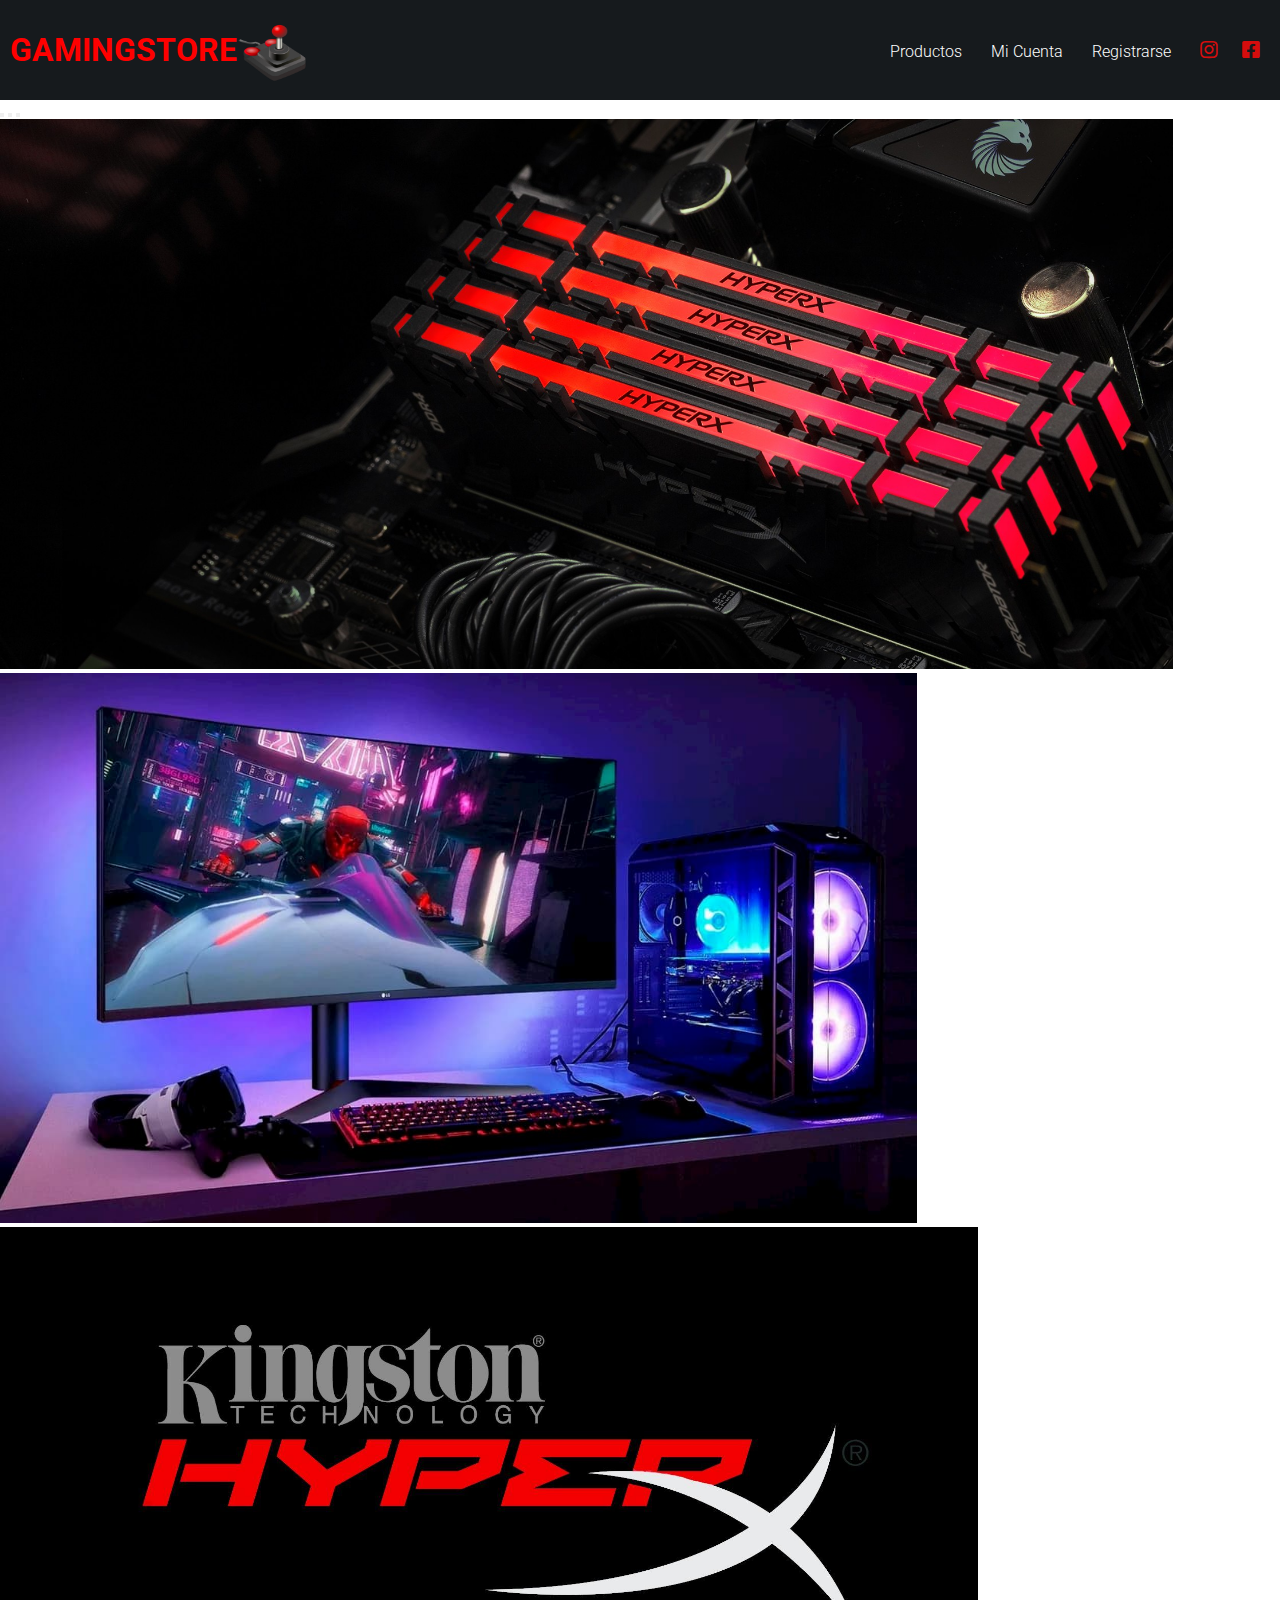
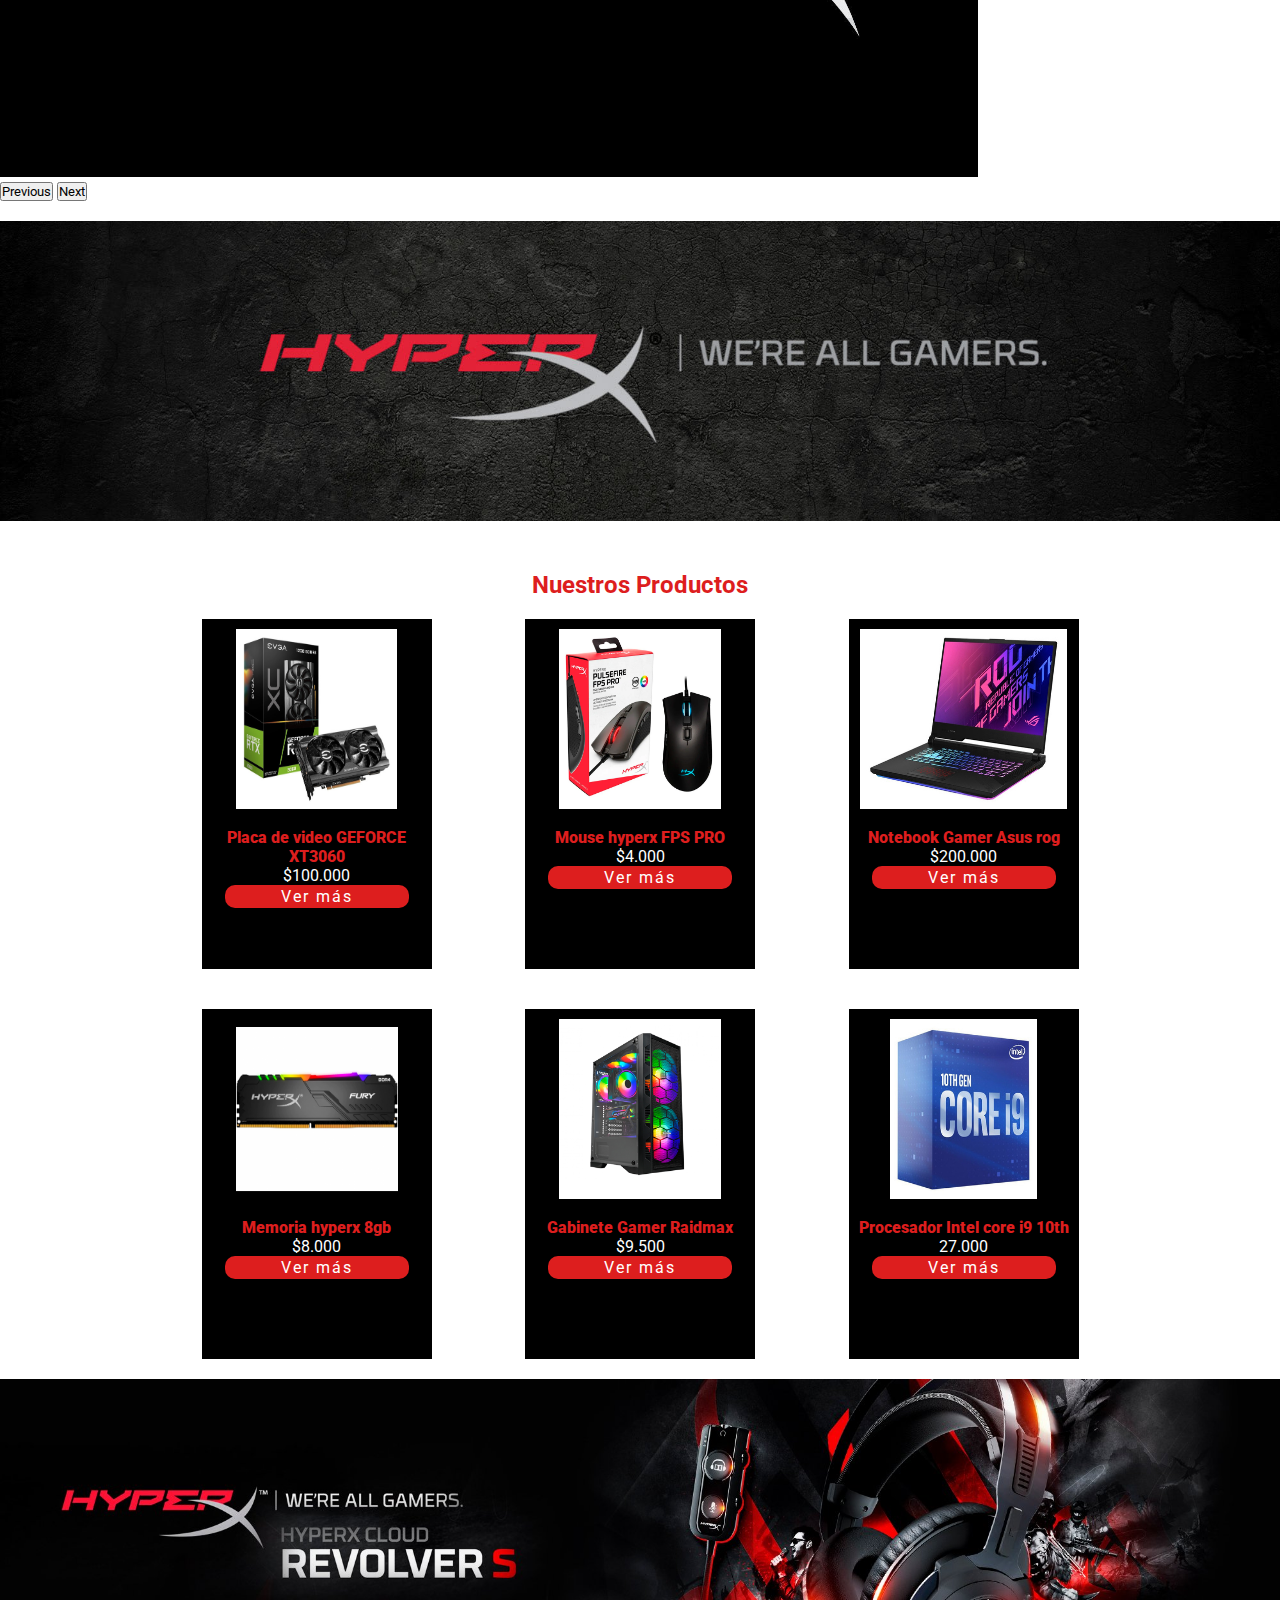
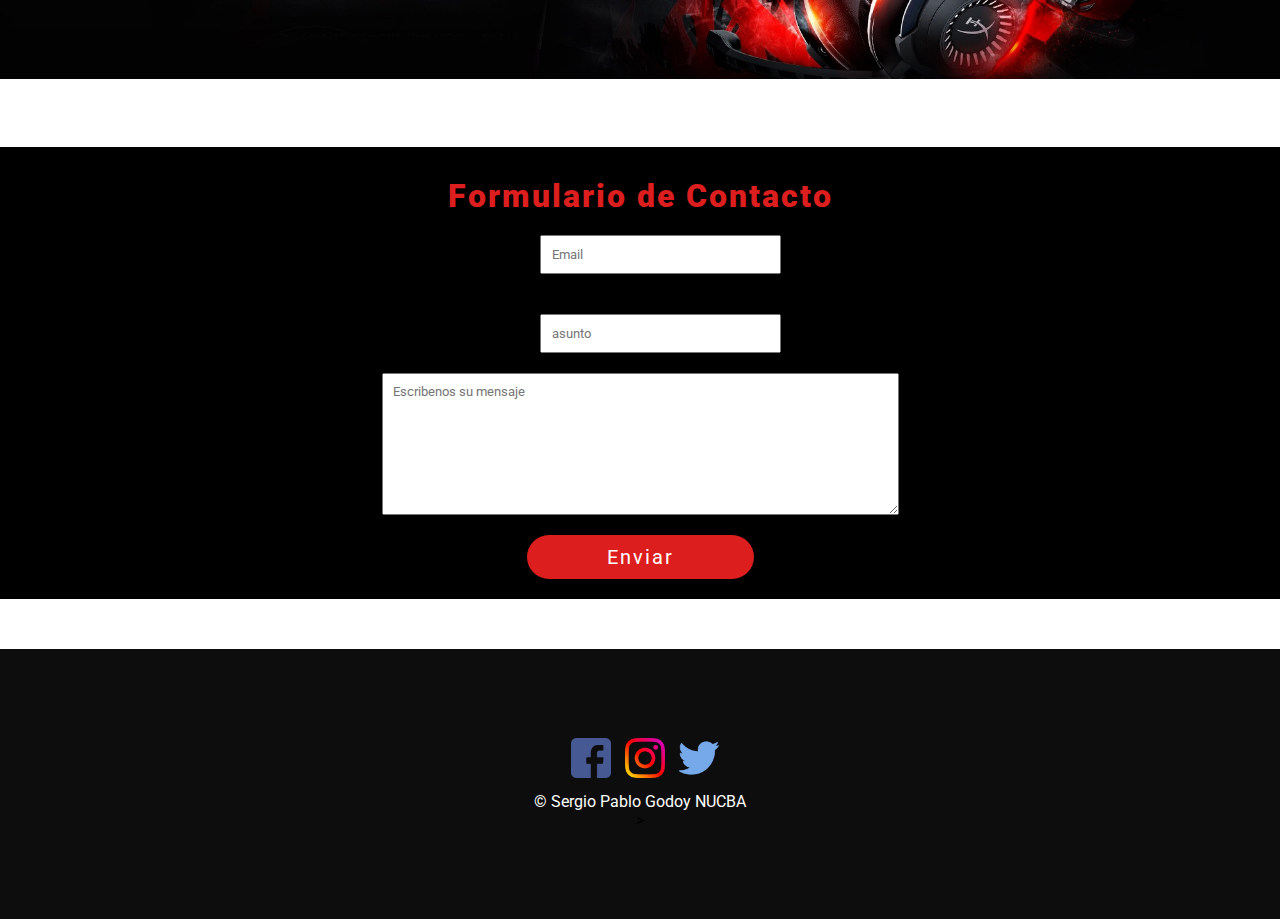
<file: index.html>
<!DOCTYPE html>
<html lang="en">
  <head>
    <meta charset="UTF-8" />
    <meta http-equiv="X-UA-Compatible" content="IE=edge" />
    <meta name="viewport" content="width=device-width, initial-scale=1.0" />
    <link
      rel="stylesheet"
      href="//use.fontawesome.com/releases/v5.0.7/css/all.css"
    />
    <link
      href="https://cdn.jsdelivr.net/npm/bootstrap@5.0.2/dist/css/bootstrap.min.css"
      rel="stylesheet"
      integrity="sha384-EVSTQN3/azprG1Anm3QDgpJLIm9Nao0Yz1ztcQTwFspd3yD65VohhpuuCOmLASjC"
      crossorigin="anonymous"
    />
    <link rel="shortcut icon" href="./assets/logo.ico.png">
    <link rel="stylesheet" href="style.css" />
    <title>GAMINGSTORE</title>
  </head>
  <body>
    <header class="contenedor">
      <div class="logo">
        <h1><a href="index.html">GAMINGSTORE</a></h1>
        <img src="./assets/klipartz.com.png" />
      </div>

      <nav class="menu">
        <ul>
          <li><a href="#productos">Productos</a></li>
          <!-- <li><a href="">Pc Armadas</a></li> -->
          <li><a href="login.html">Mi Cuenta</a></li>
          <li><a href="register.html">Registrarse</a></li>
          <!-- i<l><a href=""><i class="fab fa-instagram"></i></a></li>
          <li><a href=""><i class="fab fa-facebook-square"></i></a></li> -->
          <div class="icons">
            <span
              ><a href="https://www.instagram.com" target="_blank"><i class="fab fa-instagram"></i></a
            ></span>
            <span
              ><a href="https://www.faceboook.com" target="_blank"><i class="fab fa-facebook-square"></i></a
            ></span>
          </div>
        </ul>
      </nav>

      <nav class="menu2">
        <i class="fas fa-bars"></i>
        <ul class="dropdown">
          <li><a href="#productos">Productos</a></li>
          <li><a href="login.html">Mi Cuenta</a></li>
          <li><a href="register.html">Registrarse</a></li>
        </ul>
      </nav>

    </header>
    <div
      id="carouselExampleIndicators"
      class="carousel slide"
      data-bs-ride="carousel"
    >
      <div class="carousel-indicators">
        <button
          type="button"
          data-bs-target="#carouselExampleIndicators"
          data-bs-slide-to="0"
          class="active"
          aria-current="true"
          aria-label="Slide 1"
        ></button>
        <button
          type="button"
          data-bs-target="#carouselExampleIndicators"
          data-bs-slide-to="1"
          aria-label="Slide 2"
        ></button>
        <button
          type="button"
          data-bs-target="#carouselExampleIndicators"
          data-bs-slide-to="2"
          aria-label="Slide 3"
        ></button>
      </div>
      <div class="carousel-inner">
        <div class="carousel-item active">
          <img
            src="./assets/hx-hero-memory-predator-ddr4-rgb-lg.jpg"
            class="d-block w-100"
          />
        </div>
        <div class="carousel-item">
          <img
            src="./assets/pc_para_streaming_gaming.jpg"
            class="d-block w-100"
          />
        </div>
        <div class="carousel-item">
          <img src="./assets/wp2503313.jpg" class="d-block w-100" />
        </div>
      </div>
      <button
        class="carousel-control-prev"
        type="button"
        data-bs-target="#carouselExampleIndicators"
        data-bs-slide="prev"
      >
        <span class="carousel-control-prev-icon" aria-hidden="true"></span>
        <span class="visually-hidden">Previous</span>
      </button>
      <button
        class="carousel-control-next"
        type="button"
        data-bs-target="#carouselExampleIndicators"
        data-bs-slide="next"
      >
        <span class="carousel-control-next-icon" aria-hidden="true"></span>
        <span class="visually-hidden">Next</span>
      </button>
    </div>
    <main>
      <div class="banner">
        <img src="./assets/Header-Banner.jpg" />
      </div>

      <section class="section-product">
        <h2 id="productos">Nuestros Productos</h2>
        <div class="products">
          <figure class="product" id="productos">
            <div class="imgContainer">
              <img src="./assets/rtx 3060 12gb.jpg" />
            </div>
            <p class="description">
              <a href="producto1.html">Placa de video GEFORCE XT3060</a>
            </p>
            <p class="price">$100.000</p>
            <a class="boton" href="producto1.html">Ver más</a>
          </figure>

          <figure class="product">
            <div class="imgContainer">
              <img src="./assets/mouse.png" />
            </div>
            <p class="description"><a href="#">Mouse hyperx FPS PRO</a></p>
            <p class="price">$4.000</p>
            <a class="boton" href="producto2.html">Ver más</a>
          </figure>

          <figure class="product">
            <div class="imgContainer">
              <img src="./assets/notebook.jpg" />
            </div>
            <p class="description"><a href="#">Notebook Gamer Asus rog</a></p>
            <p class="price">$200.000</p>
            <a class="boton" href="producto3.html">Ver más</a>
          </figure>

          <figure class="product">
            <div class="imgContainer">
              <img src="./assets/memoria ram.jpg" />
            </div>
            <p class="description"><a href="#">Memoria hyperx 8gb</a></p>
            <p class="price">$8.000</p>
            <a class="boton" href="producto4.html">Ver más</a>
          </figure>

          <figure class="product">
            <div class="imgContainer">
              <img src="./assets/gabinete.jpg" />
            </div>
            <p class="description"><a href="#">Gabinete Gamer Raidmax</a></p>
            <p class="price">$9.500</p>
            <a class="boton" href="producto5.html">Ver más</a>>
          </figure>

          <figure class="product">
            <div class="imgContainer">
              <img src="./assets/procesador.jpg" />
            </div>
            <p class="description">
              <a href="#">Procesador Intel core i9 10th</a>
            </p>
            <p class="price">27.000</p>
            <a class="boton" href="producto6.html">Ver más</a>
          </figure>
        </div>
      </section>

      <img class="banner2" src="./assets/Banner3HyperX.jpg" />

      <form class="formulario">
        <h3>Formulario de Contacto</h3>
        <section class="content-form">
          <label for="">
            <input class="entradas" type="text" placeholder="Email" />
          </label>
          <label for="">
            <input class="entradas" type="text" placeholder="asunto" />
          </label>
            <textarea
              name=""
              id=""
              cols="60"
              rows="8"
              placeholder="Escribenos su mensaje"
            ></textarea>
          <button>Enviar</button>
        </section>
      </form>

      <footer>
        <div class="icons2">
         <a href="http://www.facebook.com" target="_blank" ><img src="./assets/facebook.png"/></a> 
         <a href="http://www.instagram.com" target="_blank" ><img src="./assets/instagram.png"/></a>
          <a href="http://www.twitter.com" target="_blank"><img src="./assets/twitter.png" /></a>
        </div>
       <a href="mailto:sergiogodoy@gmail.com" target="_blank">&copy; Sergio Pablo Godoy NUCBA</a>
        >
      </footer>
    </main>
    <script
      src="https://cdn.jsdelivr.net/npm/bootstrap@5.0.2/dist/js/bootstrap.bundle.min.js"
      integrity="sha384-MrcW6ZMFYlzcLA8Nl+NtUVF0sA7MsXsP1UyJoMp4YLEuNSfAP+JcXn/tWtIaxVXM"
      crossorigin="anonymous"
    ></script>
  </body>
</html>
</file>
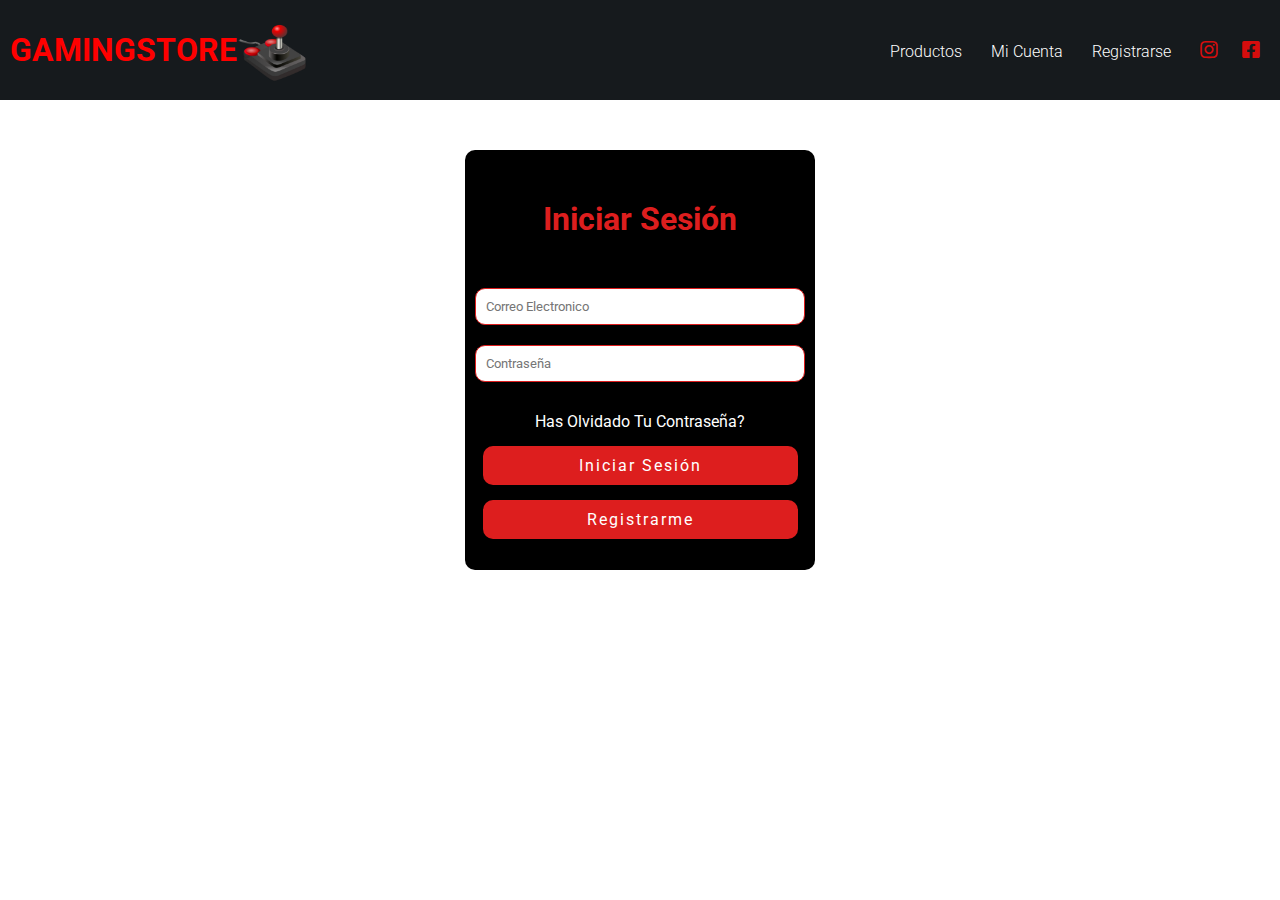
<file: login.html>
<!DOCTYPE html>
<html lang="en">
  <head>
    <meta charset="UTF-8" />
    <meta http-equiv="X-UA-Compatible" content="IE=edge" />
    <meta name="viewport" content="width=device-width, initial-scale=1.0" />
    <link
      rel="stylesheet"
      href="//use.fontawesome.com/releases/v5.0.7/css/all.css"
    />
    <link rel="shortcut icon" href="./assets/logo.ico.png">
    <link rel="stylesheet" href="style.css" />
    <title>Iniciar Sesión</title>
  </head>
  <body>
    <header class="contenedor">
        <div class="logo">
          <h1><a href="index.html">GAMINGSTORE</a></h1>
          <img src="./assets/klipartz.com.png" />
        </div>
  
        <nav class="menu">
          <ul>
            <li><a href="#productos">Productos</a></li>
            <li><a href="login.html">Mi Cuenta</a></li>
            <li><a href="register.html">Registrarse</a></li>
            <!-- i<l><a href=""><i class="fab fa-instagram"></i></a></li>
            <li><a href=""><i class="fab fa-facebook-square"></i></a></li> -->
            <div class="icons">
              <span
                ><a href=""><i class="fab fa-instagram"></i></a
              ></span>
              <span
                ><a href=""><i class="fab fa-facebook-square"></i></a
              ></span>
            </div>
          </ul>
        </nav>

        <nav class="menu2">
          <i class="fas fa-bars"></i>
          <ul class="dropdown">
            <li><a href="#productos">Productos</a></li>
            <li><a href="login.html">Mi Cuenta</a></li>
            <li><a href="register.html">Registrarse</a></li>
          </ul>
        </nav>
      </header>


      <form class="login">
        <h2>Iniciar Sesión</h2>
    <div class="entradas">
        <input type="email" name="" id="" placeholder="Correo Electronico">
        <input type="password" name="" id="" placeholder="Contraseña">
    </div>   
        <a href="">Has Olvidado Tu Contraseña?</a>
    <div class="botones">
        <button>Iniciar Sesión</button>
        <Button>Registrarme</Button>
    </div>
    </form>
    </div>
  </body>
</html>
</file>
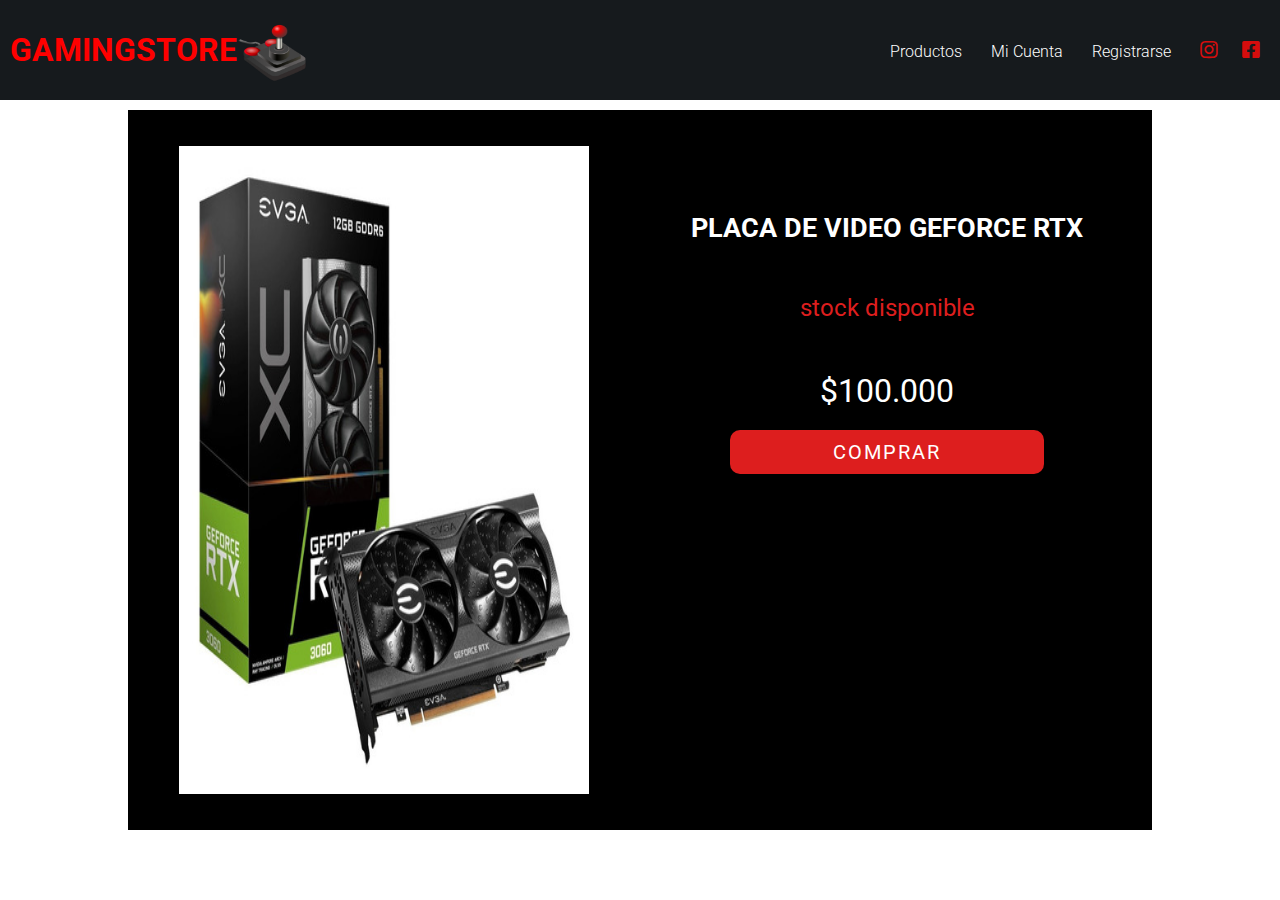
<file: producto1.html>
<!DOCTYPE html>
<html lang="en">
  <head>
    <meta charset="UTF-8" />
    <meta http-equiv="X-UA-Compatible" content="IE=edge" />
    <meta name="viewport" content="width=device-width, initial-scale=1.0" />
    <link
      rel="stylesheet"
      href="//use.fontawesome.com/releases/v5.0.7/css/all.css"
    />
    <link rel="stylesheet" href="style.css" />
    <title>Placa de video GEFORCE</title>
  </head>
  <body>
    <header class="contenedor">
      <div class="logo">
        <h1><a href="index.html">GAMINGSTORE</a></h1>
        <img src="./assets/klipartz.com.png" />
      </div>

      <nav class="menu">
        <ul>
          <li><a href="#productos">Productos</a></li>
          <li><a href="login.html">Mi Cuenta</a></li>
          <li><a href="register.html">Registrarse</a></li>
          <!-- i<l><a href=""><i class="fab fa-instagram"></i></a></li>
            <li><a href=""><i class="fab fa-facebook-square"></i></a></li> -->
          <div class="icons">
            <span
              ><a href="https://www.instagram.com" target="_blank"
                ><i class="fab fa-instagram"></i></a
            ></span>
            <span
              ><a href="https://www.faceboook.com" target="_blank"
                ><i class="fab fa-facebook-square"></i></a
            ></span>
          </div>
        </ul>
      </nav>

      <nav class="menu2">
        <i class="fas fa-bars"></i>
        <ul class="dropdown">
          <li><a href="#productos">Productos</a></li>
          <li><a href="login.html">Mi Cuenta</a></li>
          <li><a href="register.html">Registrarse</a></li>
        </ul>
      </nav>
    </header>

    <section class="producto1">
      <img src="./assets/rtx 3060 12gb.jpg" alt="" />
      <div class="producto-info">
        <h1>Placa de video GEFORCE RTX</h1>
          <p class="stock">stock disponible</p>
          <p>$100.000</p>
          <button>COMPRAR</button>
      </div>
    </section>
  </body>
</html>
</file>
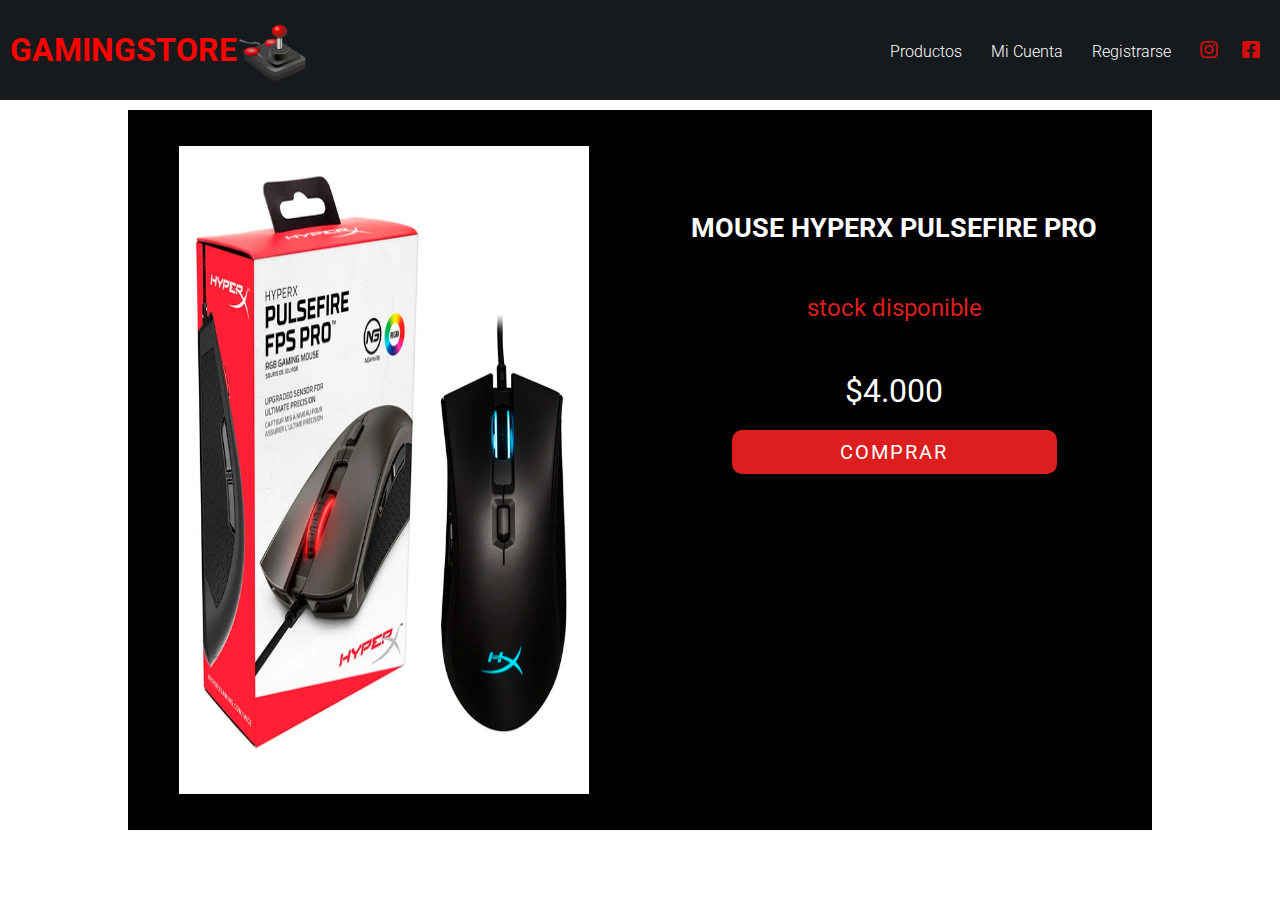
<file: producto2.html>
<!DOCTYPE html>
<html lang="en">
  <head>
    <meta charset="UTF-8" />
    <meta http-equiv="X-UA-Compatible" content="IE=edge" />
    <meta name="viewport" content="width=device-width, initial-scale=1.0" />
    <link
      rel="stylesheet"
      href="//use.fontawesome.com/releases/v5.0.7/css/all.css"
    />
    <link rel="stylesheet" href="style.css" />
    <title>Mouse hyperx pulsefire pro</title>
  </head>
  <body>
    <header class="contenedor">
      <div class="logo">
        <h1><a href="index.html">GAMINGSTORE</a></h1>
        <img src="./assets/klipartz.com.png" />
      </div>

      <nav class="menu">
        <ul>
          <li><a href="#productos">Productos</a></li>
          <li><a href="login.html">Mi Cuenta</a></li>
          <li><a href="register.html">Registrarse</a></li>
          <!-- i<l><a href=""><i class="fab fa-instagram"></i></a></li>
            <li><a href=""><i class="fab fa-facebook-square"></i></a></li> -->
          <div class="icons">
            <span
              ><a href="https://www.instagram.com" target="_blank"
                ><i class="fab fa-instagram"></i></a
            ></span>
            <span
              ><a href="https://www.faceboook.com" target="_blank"
                ><i class="fab fa-facebook-square"></i></a
            ></span>
          </div>
        </ul>
      </nav>

      <nav class="menu2">
        <i class="fas fa-bars"></i>
        <ul class="dropdown">
          <li><a href="#productos">Productos</a></li>
          <li><a href="login.html">Mi Cuenta</a></li>
          <li><a href="register.html">Registrarse</a></li>
        </ul>
      </nav>
    </header>

    <section class="producto1">
      <img src="./assets/mouse.png" alt="" />
      <div class="producto-info">
        <h1>Mouse hyperx pulsefire pro</h1>
        <!-- <div class="info2"> -->
          <p class="stock">stock disponible</p>
          <p>$4.000</p>
          <button>COMPRAR</button>
        <!-- </div> -->
      </div>
    </section>
  </body>
</html>
</file>
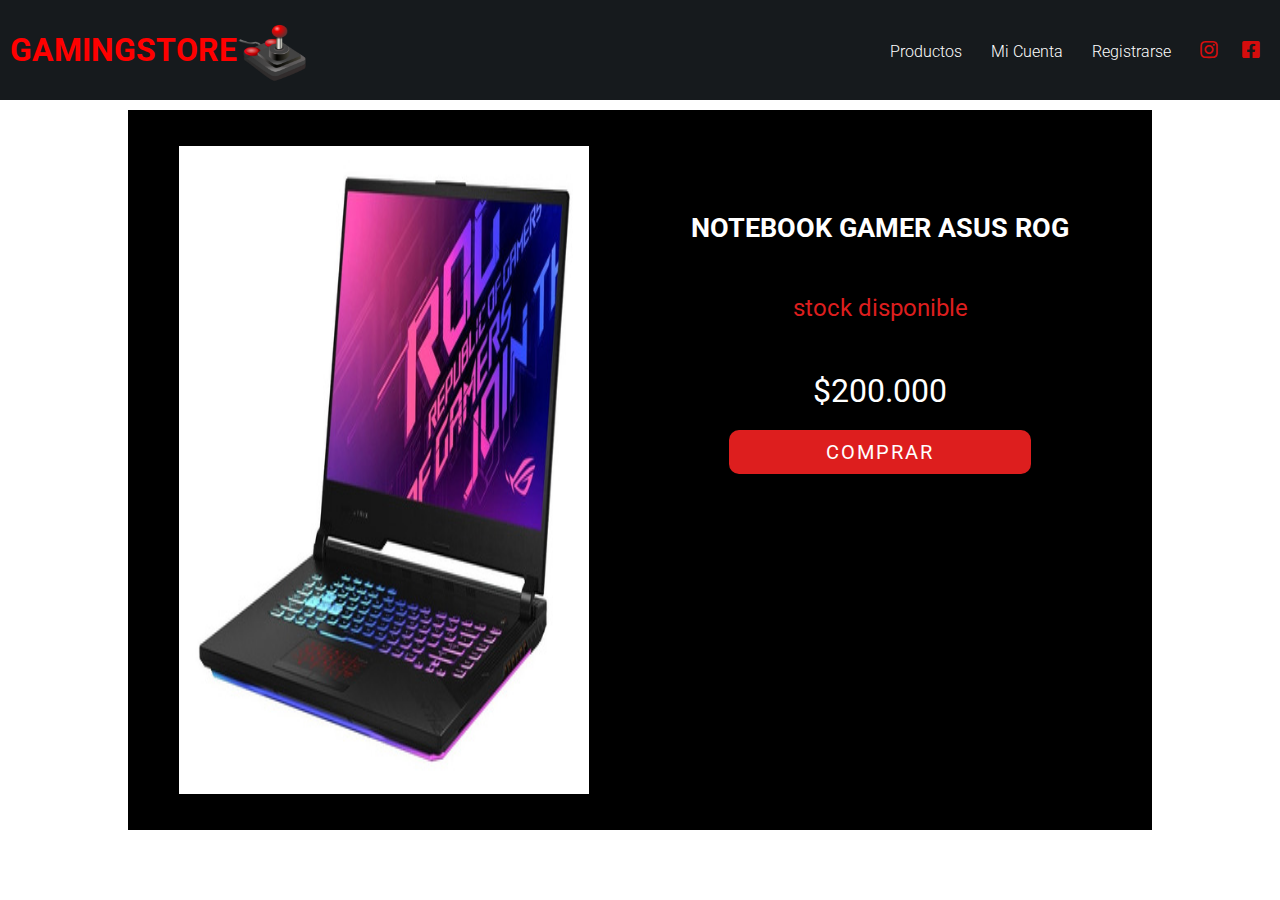
<file: producto3.html>
<!DOCTYPE html>
<html lang="en">
  <head>
    <meta charset="UTF-8" />
    <meta http-equiv="X-UA-Compatible" content="IE=edge" />
    <meta name="viewport" content="width=device-width, initial-scale=1.0" />
    <link
      rel="stylesheet"
      href="//use.fontawesome.com/releases/v5.0.7/css/all.css"
    />
    <link rel="stylesheet" href="style.css" />
    <title>Notebook gamer asus rog</title>
  </head>
  <body>
    <header class="contenedor">
      <div class="logo">
        <h1><a href="index.html">GAMINGSTORE</a></h1>
        <img src="./assets/klipartz.com.png" />
      </div>

      <nav class="menu">
        <ul>
          <li><a href="#productos">Productos</a></li>
          <li><a href="login.html">Mi Cuenta</a></li>
          <li><a href="register.html">Registrarse</a></li>
          <!-- i<l><a href=""><i class="fab fa-instagram"></i></a></li>
            <li><a href=""><i class="fab fa-facebook-square"></i></a></li> -->
          <div class="icons">
            <span
              ><a href="https://www.instagram.com" target="_blank"
                ><i class="fab fa-instagram"></i></a
            ></span>
            <span
              ><a href="https://www.faceboook.com" target="_blank"
                ><i class="fab fa-facebook-square"></i></a
            ></span>
          </div>
        </ul>
      </nav>

      <nav class="menu2">
        <i class="fas fa-bars"></i>
        <ul class="dropdown">
          <li><a href="#productos">Productos</a></li>
          <li><a href="login.html">Mi Cuenta</a></li>
          <li><a href="register.html">Registrarse</a></li>
        </ul>
      </nav>
    </header>

    <section class="producto1">
      <img src="./assets/notebook.jpg" alt="" />
      <div class="producto-info">
        <h1>notebook Gamer asus rog</h1>
        <!-- <div class="info2"> -->
        <p class="stock">stock disponible</p>
        <p>$200.000</p>
        <button>COMPRAR</button>
        <!-- </div> -->
      </div>
    </section>
  </body>
</html>
</file>
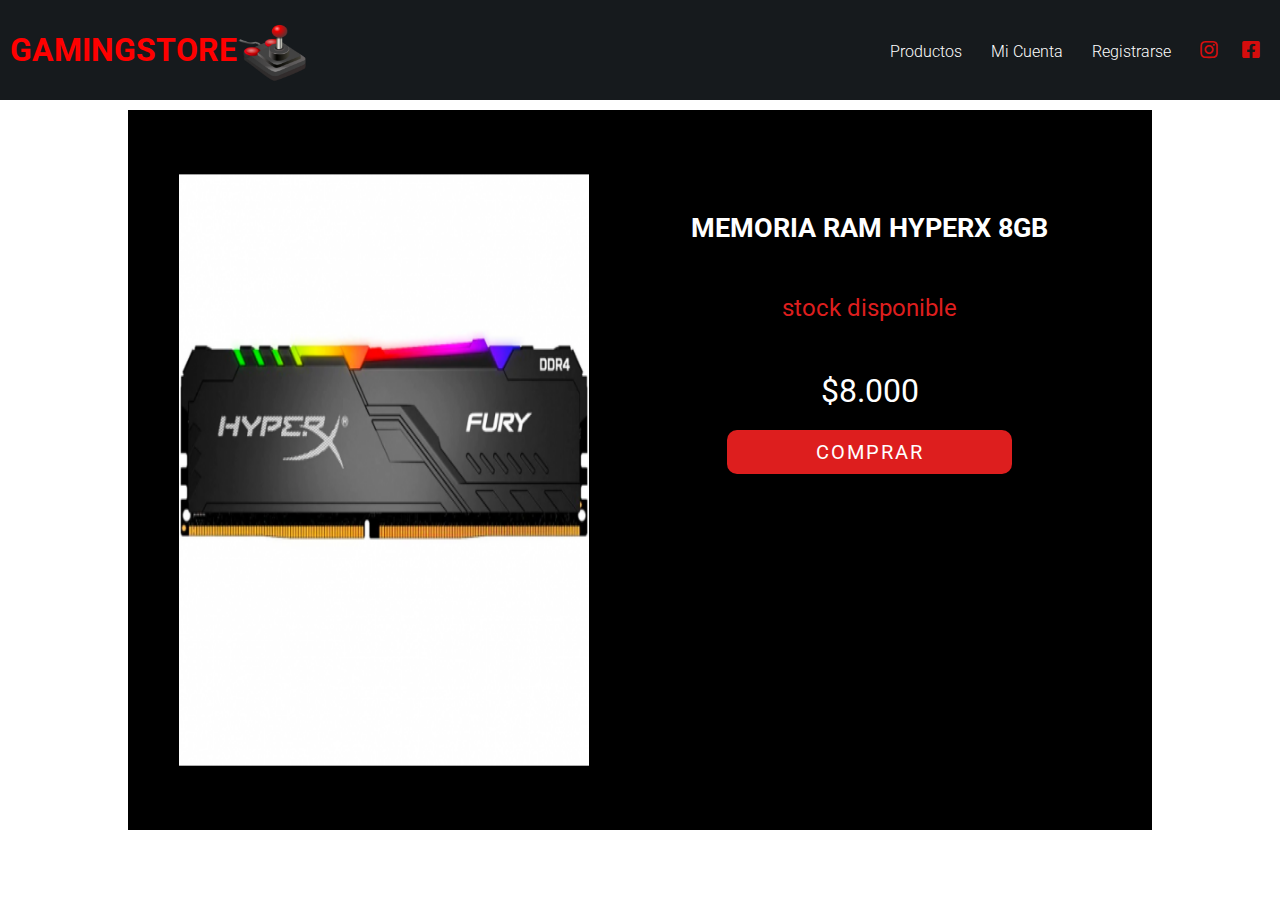
<file: producto4.html>
<!DOCTYPE html>
<html lang="en">
  <head>
    <meta charset="UTF-8" />
    <meta http-equiv="X-UA-Compatible" content="IE=edge" />
    <meta name="viewport" content="width=device-width, initial-scale=1.0" />
    <link
      rel="stylesheet"
      href="//use.fontawesome.com/releases/v5.0.7/css/all.css"
    />
    <link rel="stylesheet" href="style.css" />
    <title>Memoria ram hiperx</title>
  </head>
  <body>
    <header class="contenedor">
      <div class="logo">
        <h1><a href="index.html">GAMINGSTORE</a></h1>
        <img src="./assets/klipartz.com.png" />
      </div>

      <nav class="menu">
        <ul>
          <li><a href="#productos">Productos</a></li>
          <li><a href="login.html">Mi Cuenta</a></li>
          <li><a href="register.html">Registrarse</a></li>
          <!-- i<l><a href=""><i class="fab fa-instagram"></i></a></li>
            <li><a href=""><i class="fab fa-facebook-square"></i></a></li> -->
          <div class="icons">
            <span
              ><a href="https://www.instagram.com" target="_blank"
                ><i class="fab fa-instagram"></i></a
            ></span>
            <span
              ><a href="https://www.faceboook.com" target="_blank"
                ><i class="fab fa-facebook-square"></i></a
            ></span>
          </div>
        </ul>
      </nav>

      <nav class="menu2">
        <i class="fas fa-bars"></i>
        <ul class="dropdown">
          <li><a href="#productos">Productos</a></li>
          <li><a href="login.html">Mi Cuenta</a></li>
          <li><a href="register.html">Registrarse</a></li>
        </ul>
      </nav>
    </header>

    <section class="producto1">
      <img src="./assets/memoria ram.jpg" alt="" />
      <div class="producto-info">
        <h1>memoria ram hyperx 8gb</h1>
        <!-- <div class="info2"> -->
        <p class="stock">stock disponible</p>
        <p>$8.000</p>
        <button>COMPRAR</button>
        <!-- </div> -->
      </div>
    </section>
  </body>
</html>
</file>
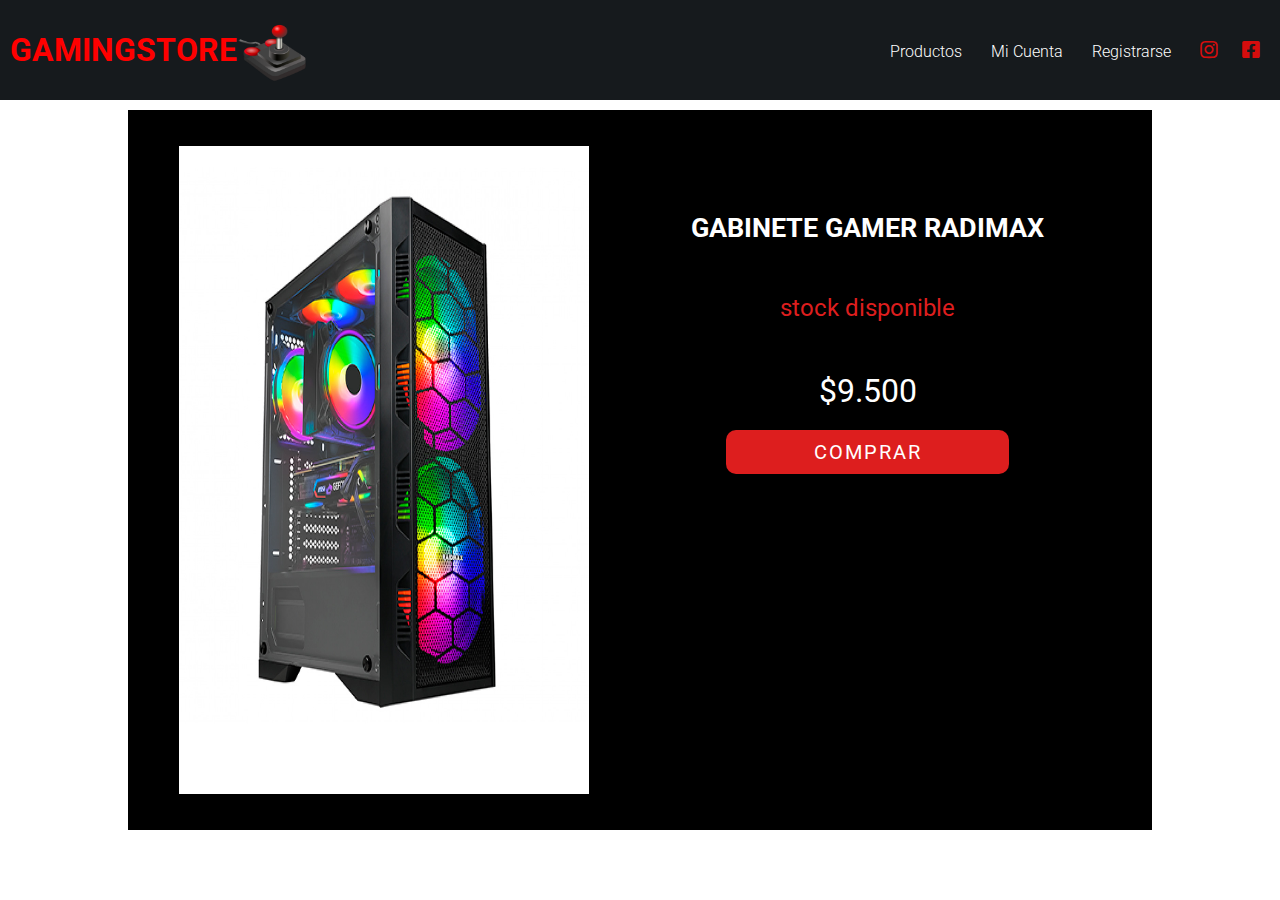
<file: producto5.html>
<!DOCTYPE html>
<html lang="en">
  <head>
    <meta charset="UTF-8" />
    <meta http-equiv="X-UA-Compatible" content="IE=edge" />
    <meta name="viewport" content="width=device-width, initial-scale=1.0" />
    <link
      rel="stylesheet"
      href="//use.fontawesome.com/releases/v5.0.7/css/all.css"
    />
    <link rel="stylesheet" href="style.css" />
    <title>Gabinete Raidmax</title>
  </head>
  <body>
    <header class="contenedor">
      <div class="logo">
        <h1><a href="index.html">GAMINGSTORE</a></h1>
        <img src="./assets/klipartz.com.png" />
      </div>

      <nav class="menu">
        <ul>
          <li><a href="#productos">Productos</a></li>
          <li><a href="login.html">Mi Cuenta</a></li>
          <li><a href="register.html">Registrarse</a></li>
          <!-- i<l><a href=""><i class="fab fa-instagram"></i></a></li>
            <li><a href=""><i class="fab fa-facebook-square"></i></a></li> -->
          <div class="icons">
            <span
              ><a href="https://www.instagram.com" target="_blank"
                ><i class="fab fa-instagram"></i></a
            ></span>
            <span
              ><a href="https://www.faceboook.com" target="_blank"
                ><i class="fab fa-facebook-square"></i></a
            ></span>
          </div>
        </ul>
      </nav>

      <nav class="menu2">
        <i class="fas fa-bars"></i>
        <ul class="dropdown">
          <li><a href="#productos">Productos</a></li>
          <li><a href="login.html">Mi Cuenta</a></li>
          <li><a href="register.html">Registrarse</a></li>
        </ul>
      </nav>
    </header>

    <section class="producto1">
      <img src="./assets/gabinete.jpg" alt="" />
      <div class="producto-info">
        <h1>gabinete Gamer radimax</h1>
        <!-- <div class="info2"> -->
        <p class="stock">stock disponible</p>
        <p>$9.500</p>
        <button>COMPRAR</button>
        <!-- </div> -->
      </div>
    </section>
  </body>
</html>
</file>
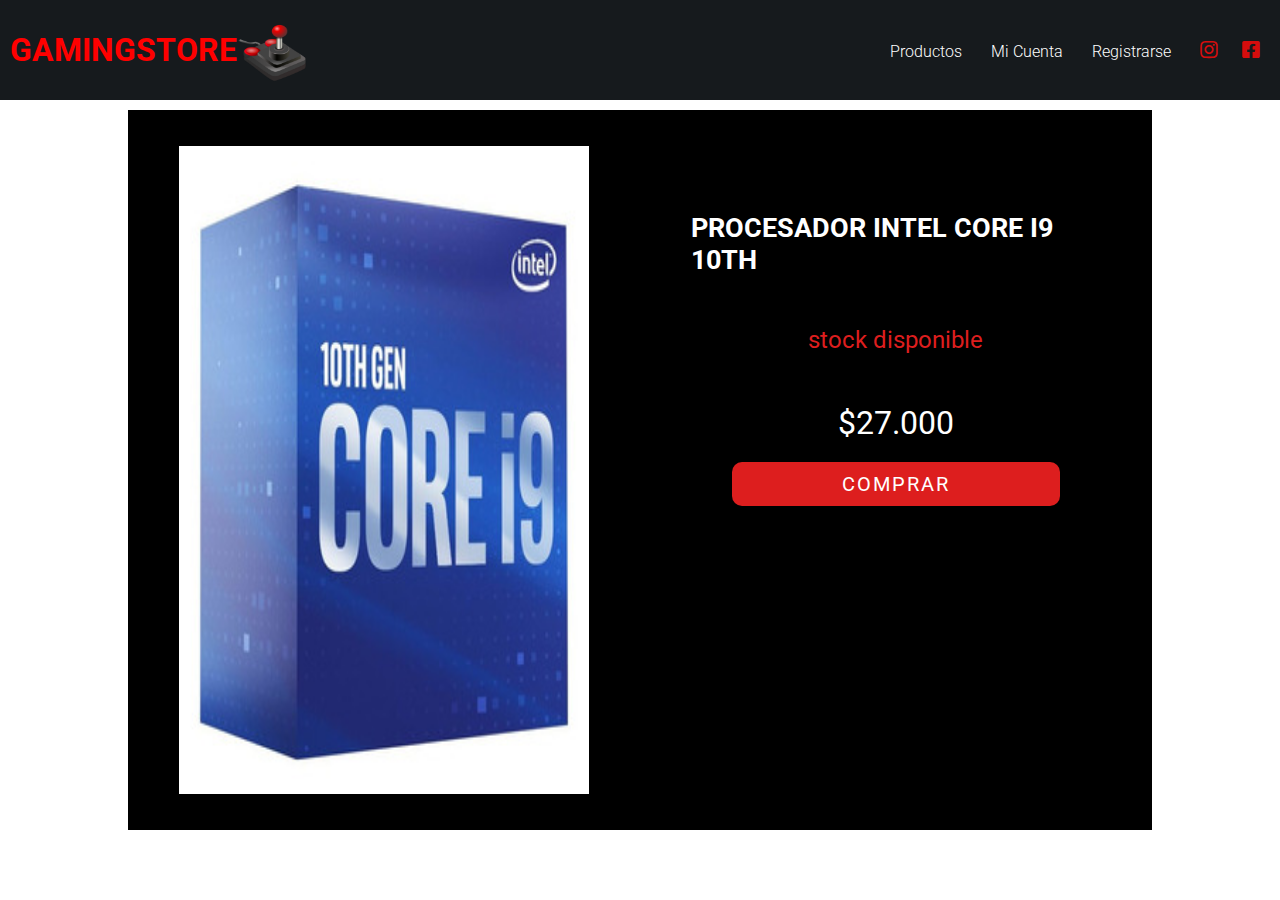
<file: producto6.html>
<!DOCTYPE html>
<html lang="en">
  <head>
    <meta charset="UTF-8" />
    <meta http-equiv="X-UA-Compatible" content="IE=edge" />
    <meta name="viewport" content="width=device-width, initial-scale=1.0" />
    <link
      rel="stylesheet"
      href="//use.fontawesome.com/releases/v5.0.7/css/all.css"
    />
    <link rel="stylesheet" href="style.css" />
    <title>Procesador intel i9</title>
  </head>
  <body>
    <header class="contenedor">
      <div class="logo">
        <h1><a href="index.html">GAMINGSTORE</a></h1>
        <img src="./assets/klipartz.com.png" />
      </div>

      <nav class="menu">
        <ul>
          <li><a href="#productos">Productos</a></li>
          <li><a href="login.html">Mi Cuenta</a></li>
          <li><a href="register.html">Registrarse</a></li>
          <!-- i<l><a href=""><i class="fab fa-instagram"></i></a></li>
            <li><a href=""><i class="fab fa-facebook-square"></i></a></li> -->
          <div class="icons">
            <span
              ><a href="https://www.instagram.com" target="_blank"
                ><i class="fab fa-instagram"></i></a
            ></span>
            <span
              ><a href="https://www.faceboook.com" target="_blank"
                ><i class="fab fa-facebook-square"></i></a
            ></span>
          </div>
        </ul>
      </nav>

      <nav class="menu2">
        <i class="fas fa-bars"></i>
        <ul class="dropdown">
          <li><a href="#productos">Productos</a></li>
          <li><a href="login.html">Mi Cuenta</a></li>
          <li><a href="register.html">Registrarse</a></li>
        </ul>
      </nav>
    </header>

    <section class="producto1">
      <img src="./assets/procesador.jpg" alt="" />
      <div class="producto-info">
        <h1>Procesador intel core i9 10th</h1>
        <!-- <div class="info2"> -->
        <p class="stock">stock disponible</p>
        <p>$27.000</p>
        <button>COMPRAR</button>
        <!-- </div> -->
      </div>
    </section>
  </body>
</html>
</file>
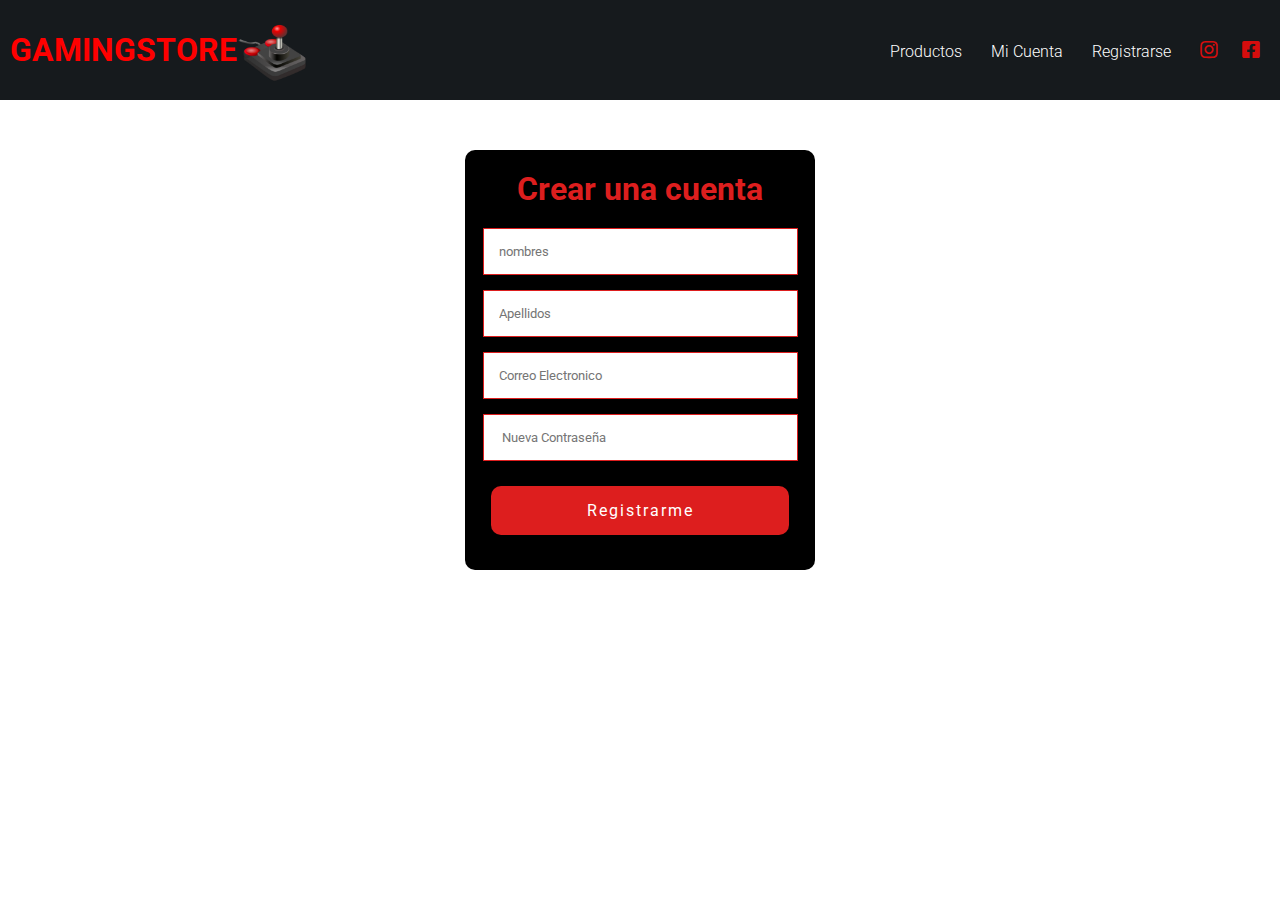
<file: register.html>
<!DOCTYPE html>
<html lang="en">
  <head>
    <meta charset="UTF-8" />
    <meta http-equiv="X-UA-Compatible" content="IE=edge" />
    <meta name="viewport" content="width=device-width, initial-scale=1.0" />
    <link
      rel="stylesheet"
      href="//use.fontawesome.com/releases/v5.0.7/css/all.css"
    />
    <link rel="shortcut icon" href="./assets/logo.ico.png">
    <link rel="stylesheet" href="style.css" />
    <title>Registrarse</title>
  </head>
  <body>
    <header class="contenedor">
      <div class="logo">
        <h1><a href="index.html">GAMINGSTORE</a></h1>
        <img src="./assets/klipartz.com.png" />
      </div>

      <nav class="menu">
        <ul>
          <li><a href="#productos">Productos</a></li>
          <li><a href="login.html">Mi Cuenta</a></li>
          <li><a href="register.html">Registrarse</a></li>
          <!-- i<l><a href=""><i class="fab fa-instagram"></i></a></li>
            <li><a href=""><i class="fab fa-facebook-square"></i></a></li> -->
          <div class="icons">
            <span
              ><a href=""><i class="fab fa-instagram"></i></a
            ></span>
            <span
              ><a href=""><i class="fab fa-facebook-square"></i></a
            ></span>
          </div>
        </ul>
      </nav>

      <nav class="menu2">
        <i class="fas fa-bars"></i>
        <ul class="dropdown">
          <li><a href="#productos">Productos</a></li>
          <li><a href="login.html">Mi Cuenta</a></li>
          <li><a href="register.html">Registrarse</a></li>
        </ul>
      </nav>
    </header>

    <form class="register">
      <h2>Crear una cuenta</h2>
      <div class="entradas2">
        <input type="text" name="" id="" placeholder="nombres">
        <input type="text" name="" id="" placeholder="Apellidos">
        <input type="email" name="" id="" placeholder="Correo Electronico" />
        <input type="password" name="" id="" placeholder=" Nueva Contraseña" />
      </div>
        <button>Registrarme</button>
    </form>
  </body>
</html>
</file>
<file: style.css>
@import url('https://fonts.googleapis.com/css2?family=Poppins:wght@400;500;700;900&family=Roboto+Condensed&family=Roboto:wght@400;500;700;900&display=swap');


*{
    margin: 0;
    padding: 0;
    box-sizing: border-box;
    font-family: 'Roboto', 'Poppins', sans-serif;
}


:root{
    --rich-black-fogra-39: #0b090aff;
    --eerie-black: #161a1dff;
    --blood-red: #660708ff;
    --ruby-red: #a4161aff;
    --carnelian: #ba181bff;
    --imperial-red: #ec0f13;
    --silver-chalice: #b1a7a6ff;
    --light-gray: #d3d3d3ff;
    --cultured: #f5f3f4ff;
    --white: #ffffffff;
}


.contenedor{
    background-color: var(--eerie-black);
    display: flex;
    align-items: center;
    justify-content: space-between;

}
.logo{
    display: flex;
    justify-content: center;
    align-items: center;
    padding: 10px;
}


.contenedor a{
    text-decoration: none;
    color: #f00;
}

.contenedor img{
    width: 70px;
    height: 80px;
}


.menu ul li{
    display: inline;
    padding-right: 25px;
    list-style: none;
}

.menu li a {
    color: #ffffff;
    text-decoration: none;
    font-size: 1em;
    font-weight:300;
    position: relative;
}

.menu li a::after{
    content: "";
    position:absolute;
    right: 0;
    bottom: 0;
    left: 0;
    width: 100%;
    height: 2px;
    background-color: red;
    transform-origin:right;
    transform: scaleX(0);
    transition: transform 0.2s linear;
}



.menu a:hover::after{
    transform-origin: left;
    transform: scaleX(1);
}

.icons{
  display: inline;
}


.menu2 {
    display: none;
}

.icons span i{
    color: #d60d0d;
    font-size: 20px;
    padding-right: 20px;
}


.carousel img{
    height: 550px;
}


.banner{
    width: 100%;
    height: 300px;
    margin-top: 20px;
}

.banner img{
    width: 100%;
    height: 100%;
}


.products{
    display: flex;
    justify-content: space-evenly;
    flex-wrap: wrap;
    width: 80%;
    margin: auto;
}

.product{
    display: flex;
    flex-direction: column;
    align-items: center;
    text-align: center;
    background-color: #000;
    width: 230px;
    height: 350px;
    margin: 20px;
}

.imgContainer img{
    padding-top: 10px;
    width: 90%;
    height: 190px;
}

.description{
    padding-top: 15px;
    font-weight: 900;
}

.description a {
    text-decoration: none;
    color: #dd1e1e;
}

.price{
    color: #fff;
}


.boton{
    background-color: #dd1e1e;
    width: 80%;
    border-radius: 10px;
    padding: 2px;
    color: #fff;
    text-decoration: none;
    letter-spacing: 2px;
}

.boton:hover{
    background-color: #9c1212;
    color: #fff;
}

.section-product h2{
    text-align: center;
    padding-top: 50px;
    color: #dd1e1e;
}

.producto1{
    width: 80%; 
    height: 80vh; 
    background-color: rgb(0, 0, 0);
    margin: 10px auto;
    display: flex;
}   

.producto1 img{
    width: 40%;
    height: 90%;
    margin: auto 5%;
}

.producto-info{
    display: flex;
    flex-direction: column;
    align-items: center;
    margin: 10% 5%;
    color: #fff;
}

.producto-info h1{
    font-size: 27px;
    text-transform: uppercase;
}

.producto-info .stock{
    color: #dd1e1e;
    margin-top: 50px;
    font-size: 1.5em;
}

.producto-info p{
    margin-top: 50px;
    font-size: 2em;
}

.producto-info button{
    width: 80%;
    margin-top: 20px;
    padding: 10px;
    border: none;
    border-radius: 10px;
    font-size: 20px;
    letter-spacing: 2px;
    color: #fff;
    background-color: #dd1e1e;
    cursor: pointer;
}

.producto-info button:hover{
    background-color: #9c1212;
}


.banner2{
    width: 100%;
    height: 300px;
}

.formulario {
    width: 100%;
    margin-top: 5%;
    background-color: #000;
}

.formulario h3{
    color: #dd1e1e;
    text-align: center;
    padding-top: 30px;
    font-weight: 900;
    font-size: 2em;
    letter-spacing: 2px;

}

.content-form{
    width: 450px;
    display: flex;
    flex-direction: column;
    align-items: center; 
    margin: auto;
}

 .entradas{
   width: 400px;
   padding: 10px;
   margin: 20px;
   outline: none;
 }

 textarea{
     padding: 10px;
     outline: none;
 }

.content-form button{
    margin: 20px 0;
    padding: 10px 80px;
    border: none;
    border-radius: 100px;
    background-color: #dd1e1e;
    color: #fff;
    font-size: 20px;
    letter-spacing: 2px;
}

.content-form button:hover{
    background-color: #9c1212;
}


footer{
    width: 100%;
    height: 30vh;
    margin-top: 50px;
    display: flex;
    flex-direction: column;
    justify-content: center;
    align-items: center;
    background-color: #0e0d0d;
}

.icons2 img{
    width: 50px;
    height: 40px;
    padding-left: 10px;
} 



footer a{
    padding-top: 10px;
    text-decoration: none;
    color: #fff;
}

footer a:hover{
    color: #dd1e1e;
}


.login{
    width: 350px;
    height: 420px;
    display: flex;
    flex-direction: column;
    align-items: center;
    margin: 50px auto;
    border-radius: 10px;
    background-color: #000;
}


.login h2{
    padding-top: 50px;
    color: #dd1e1e; 
    font-size: 2em;

}

.entradas{
    display: flex;
    flex-direction: column;
    width: 100%;
}

.entradas input{
    padding: 10px;
    margin-top: 20px;
    outline: none;
    border: 1px solid #dd1e1e;
    border-radius: 10px;
}

.login a{
    text-decoration: none;
    color: #fff;
}

.login a:hover{
    text-decoration: underline #dd1e1e;
}

.botones{
    display: flex;
    flex-direction: column;
    width: 90%
}

.botones button{
    width: 100%;
    margin-top: 15px;
    padding: 10px;
    border-radius: 10px;
    border: none;
    background-color: #dd1e1e;
    color: #fff;
    font-size: 16px;
    letter-spacing: 2px;
}

.botones button:hover{
    cursor: pointer;
    background-color: #9c1212;
}

.register{
    width: 350px;
    height: 420px;
    display: flex;
    flex-direction: column;
    align-items: center;
    margin: 50px auto;
    border-radius: 10px;
    background-color: #000;
}


.register h2 {
    color: #dd1e1e;
    margin: 20px;
    font-size: 2em;
}

.entradas2{
    display: flex;
    flex-direction: column;
    align-items: center;
    width: 100%;
}

.entradas2 input{
    width: 90%;
    padding: 15px;
    margin-bottom: 15px;
    outline: none;
    border: 1px solid #dd1e1e;
}

.register button{
    width: 85%;
    margin-top: 10px;
    padding: 15px;
    border-radius: 10px;
    border: none;
    color: #fff;
    background-color: #dd1e1e;
    font-size: 16px;
    letter-spacing: 2px;
}

.register button:hover{
    cursor: pointer;
    background-color: #9c1212;
}

@media  (max-width: 768px) {
    h1{
        font-size: 30px;
    }

    .menu{
        display: none;
    }

    header a {
        text-decoration: none;
        color: rgb(248, 11, 11);
        text-align: center;
    }
    
    
    header i {
        color: #f6faf7;
        font-size: 1.5em;

    }


    .menu2{
        position: relative;
        display: inline-block;
        margin-left: auto;
        font-size: 1em;
        margin-right: 1%;
    }
    
    .menu2 a {
        color: #ffffff;
    }
    
    
    .dropdown {
        display: none;
        position: absolute;
        background-color: #dd1e1e;
        min-width: 160px;
        padding: 12px 16px;
        z-index: 5;
        top: 30px;
        right: -30px;
    }
    
    .menu2:hover .dropdown{
        display: block;
    }
    
    .dropdown li {
        padding: 10px;
        list-style: none;
        font-size: 1.5;
        font-weight: bold;
    }

    .banner{
        height: 180px;
    }

    .banner2{
        height: 180px;
    }

    .formulario h3{
        font-size: 25px;
    
    }
    
    .formulario input{
        padding: 5px;
    }

    .formulario textarea{
        width: 70%;
    }

    footer{
        height: 200px;
    }

    .login{
      margin-top: 10px;
    }

    .register{
        margin-top: 10px;
    }
    
    .producto1{
          align-items: center;  
    }

     .producto1 img{
        height: 60%;
    }

    .producto1 h1{
        font-size: 23px;
        text-align: center;
    }
     
}

@media (max-width: 480px) {
    .carousel img{
        height: 250px;
    }

    .banner{
    height: 120px; 
    }

    .product{
        width: 270px; 
    }

    .banner2{
        height: 150px;
    }


    .formulario h3{
        font-size: 23px;
    }

    .formulario input{
        padding: 2%;
        border-radius: 5px;
    }

    .formulario textarea{
        width: 70%;
        height: 150px;
    }

    .formulario button{
        padding: 10px 40px;
    }

    .login{
        width: 300px;
    }

    .entradas input{
        padding: 8px;
    }

    .botones button{
        padding: 8px;
        width: 80%;
        margin: 10px auto;
    }

    .register{
        width: 300px;
    }
    
    .entradas2 input{
        padding: 10px 15px;
        margin-bottom: 20px;
    }

    .register button{
        width: 70%;
    }

    .producto1{
        flex-direction: column;
    }

    .producto1 img{
        margin-top: 0px;
        width: 200px;
        height: 250px;
    }


    .producto-info p{
        margin-top: 5px;
    }

    .producto1 .stock{
        margin-top:10px;
    }

    .producto1 button{
        padding: 10px;
        width: 60%;
    }
}

@media (max-width:360px) {
    .logo h1{
        font-size: 25px;
    }

    .logo img{
        width: 50px;
        height: 60px;
    }

    .carousel img{
        height: 200px;
    }

    .banner{
        height: 100px;
    }

    .banner2{
        height: 100px;
    }


    .content-form{
        width: 100%;
    }

    .formulario h3{
        font-size: 20px;
    }

    .formulario input{
        width: 80%;
    }

    .formulario textarea{
        width: 60%;
    }

    .formulario button{
        font-size: 15px;
        padding: 5px 30px;
    }

    .icons2 img{
        width: 35px;
        height: 30px;
    }

    .login{
        width: 270px;
    }

    .register{
        width: 270px;
    }
    
    .register h2{
        font-size: 25px;

    }

    .producto1 img{
        margin-top: 5px;
    }

    .producto1 h1{
        font-size: 20px;
    }
    .producto1 .stock{
        margin: 0;
        font-size: 17px;
    }

    .producto1 p {
        font-size: 22px;
    }

    .producto1 button{
        padding: 5px;
        font-size: 15px;
    }
    
}
</file>
